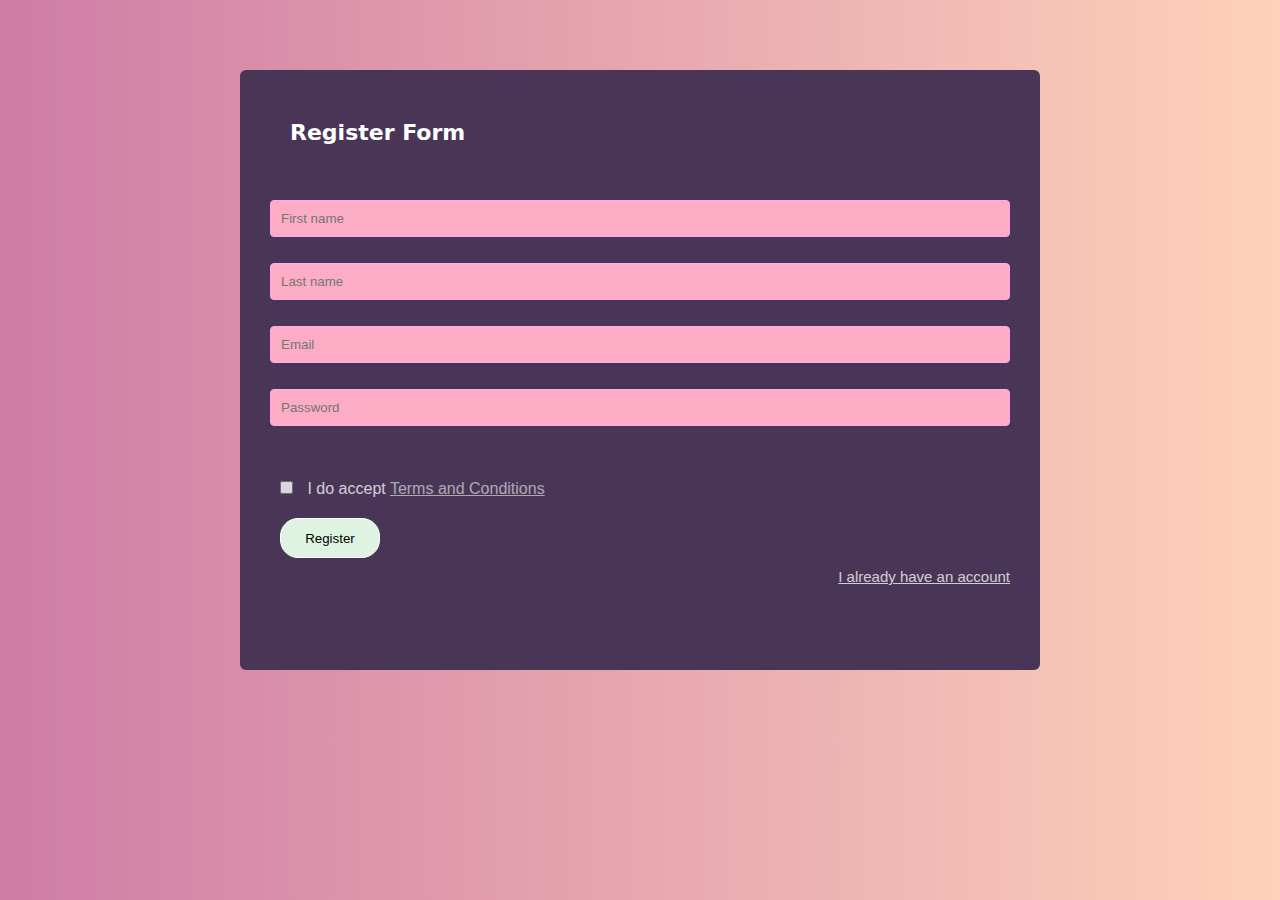
<file: index.html>
<!DOCTYPE html>
<html lang="en">
<head>
    <meta charset="UTF-8">
    <meta name="viewport" content="width=device-width, initial-scale=1.0">
    <title>Frontend-developer</title>
    <link rel="stylesheet" href="style.css">
</head>
<body>
    
    <section class="form-register">

        <h4>Register Form</h4>
        <input class="controls" type= "text" name="First name" placeholder="First name">
        <input class="controls" type="text" name="Last name" placeholder="Last name">
        <input class="controls" type="email" name="Email" placeholder="Email">
        <input class="controls" name="Password" placeholder="Password" id="passcode">
        <input type="checkbox" name="terms" id="termsCheckbox">
        <p id="terms-Conditions">I do accept <a href="#">Terms and Conditions</a></p>
        <input class="bottons" value="Register">
        <p id="existing-account"><a href="#">I already have an account</a></p>

    </section>
</body>
    </section>

</body>
</html>
</file>
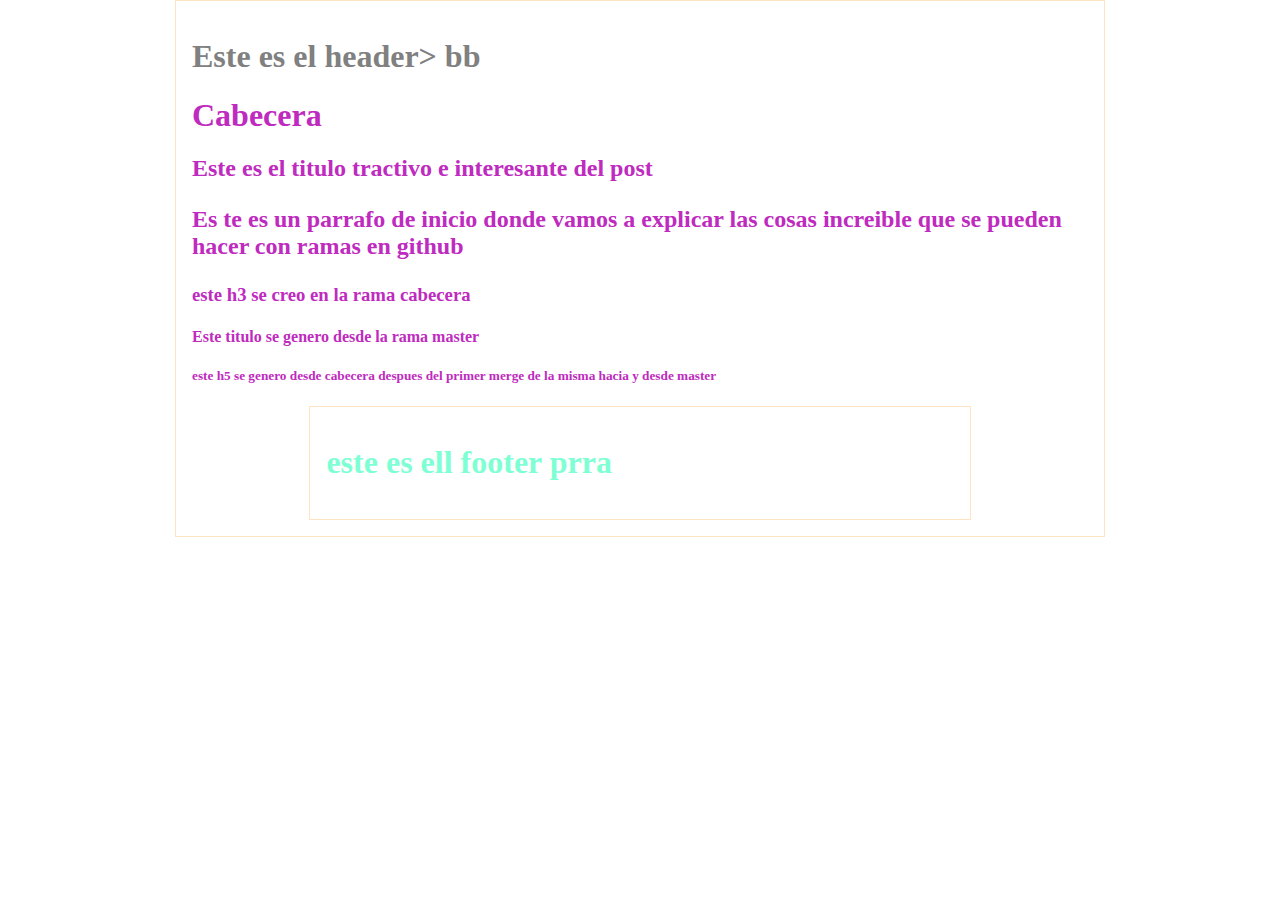
<file: blogpost.html>
<!DOCTYPE html>
<html lang="en">
<head>
    <meta charset="UTF-8">
    <meta name="viewport" content="width=device-width, initial-scale=1.0">
    <title>Este es un Blogpost con un title mejorado</title>
    <link rel="stylesheet" href="css/style.css">
</head>
<body>
    <div id="container">
            <div id="header">
   <h1>Este es el header> bb</h1>
            </div>
        <div id="post">
            <h1>Cabecera</h1>
            <h2>Este es el titulo tractivo e interesante del post<h2>
    <p>Es te es un parrafo de inicio donde vamos a explicar las cosas increible que se pueden hacer con ramas en github</p>
    <h3>este h3 se creo en la rama cabecera</h3>
    <h4>Este titulo se genero desde la rama master</h4>
    <h5>este h5 se genero desde cabecera despues del primer merge de la misma hacia y desde master</h5>
        </div>
        <div id="container">
            <div id="footer">
                <h1>este es ell footer prra</h1>
            </div>
        </div>
    </div>
</body>
</html>
</file>
<file: style.css>
*{
    margin: 0;
    padding: 0;
    box-sizing: border-box;
}

body{
    background: linear-gradient(to right, #CE7DA5, #FFD1BA);
}


.form-register{
width: 800px;
height: 600px;
background: #493657;
padding: 30px;
margin: auto;
margin-top: 70px;
margin-bottom: 70px;
border-radius: 6px;
font-family: 'Franklin Gothic Medium', 'Arial Narrow', Arial, sans-serif;
color: #ffffff;
}

.form-register h4 {
    font-size: 22px;
    margin: 20px;
    padding-bottom: 35px;
    font-family:system-ui, -apple-system, BlinkMacSystemFont, 'Segoe UI', Roboto, Oxygen, Ubuntu, Cantarell, 'Open Sans', 'Helvetica Neue', sans-serif;
}

.controls{
    width: 100%;
    background: #fcadc5;
    padding: 10px;
    border-radius: 4px;
    margin-bottom: 26px;
    border: 1px solid #ffa8f3;
}

.controls:hover {
    background: transparent;
}


#passcode{
    margin-bottom: 45px;
}

#termsCheckbox{
    display: inline-block;
    margin:10px;
    opacity: 0.8;
    border: solid,2px, white;
}


#terms-Conditions{
    display: inline-block;
    margin-bottom: 10px;
    color: rgb(255, 255, 255);
    opacity: 0.75;
}

.bottons{
    display: block;
    margin: 10px;
    height: 40px;
    width: 100px;
    border-radius: 18px;
    text-align: center;
    background-color: #DFF3E3;
    border: solid, white, 1px;
}

.bottons:hover {
    background: transparent;
    color: #DFF3E3;
}


#existing-account {
    font-size: 15px;
    font-family: 'Franklin Gothic Medium', 'Arial Narrow', Arial, sans-serif;
    color: white;
    text-align: right;
}

p a {
    color: rgb(255, 255, 255);
    opacity: 0.75;
}
</file>
<file: css/style.css>
body{
    text-align: center;
    font: Arial;
    color: rgb(190, 43, 190);
    margin: 0;
    padding: 0;
}


#container{
width: 70%;
padding: 1em;
text-align: left;
border: 1px solid bisque;
margin: 0 auto;
}

#header{
    color: gray;
}

#footer{
    color: aquamarine;
}
</file>
